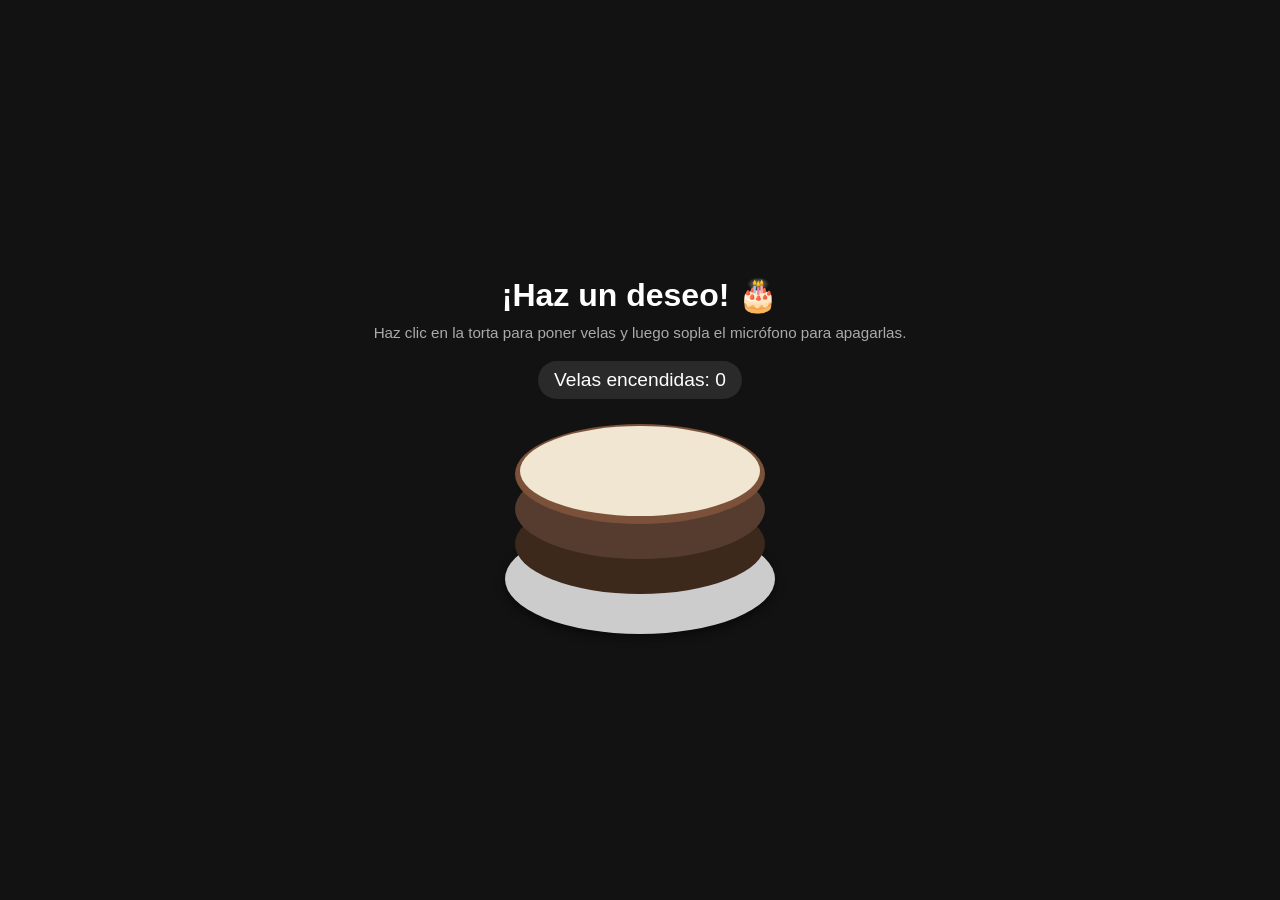
<file: index.html>
<!DOCTYPE html>
<html lang="es">
<head>
    <meta charset="UTF-8">
    <meta name="viewport" content="width=device-width, initial-scale=1.0">
    <title>¡Haz un deseo!</title>
    <style>
        * {
            margin: 0;
            padding: 0;
            box-sizing: border-box;
        }

        body {
            background-color: #121212;
            color: #ffffff;
            font-family: 'Segoe UI', Tahoma, Geneva, Verdana, sans-serif;
            display: flex;
            flex-direction: column;
            align-items: center;
            justify-content: center;
            min-height: 100vh;
            overflow: hidden;
        }

        h1 {
            margin-bottom: 10px;
            font-size: 2rem;
            text-align: center;
        }

        p.instructions {
            margin-bottom: 20px;
            color: #aaa;
            font-size: 0.95rem;
            text-align: center;
        }

        .candle-count-display {
            margin-bottom: 25px;
            font-size: 1.2rem;
            background: rgba(255, 255, 255, 0.1);
            padding: 8px 16px;
            border-radius: 20px;
        }

        /* PASTEL */
        .cake {
            position: relative;
            width: 250px;
            height: 200px;
            cursor: pointer;
        }

        .plate {
            width: 270px;
            height: 110px;
            position: absolute;
            bottom: -10px;
            left: -10px;
            background-color: #ccc;
            border-radius: 50%;
            box-shadow: 0 4px 10px rgba(0, 0, 0, 0.5);
        }

        .layer {
            position: absolute;
            display: block;
            width: 250px;
            height: 100px;
            border-radius: 50%;
            background-color: #553c2e;
        }

        .layer-top { top: 0px; background-color: #7b5239; }
        .layer-middle { top: 35px; background-color: #553c2e; }
        .layer-bottom { top: 70px; background-color: #3d281c; }

        .icing {
            top: 2px;
            left: 5px;
            background-color: #f0e6d2;
            width: 240px;
            height: 90px;
            border-radius: 50%;
            position: absolute;
        }

        /* VELAS */
        .candle {
            background-color: #7b2cbf;
            width: 12px;
            height: 45px;
            border-radius: 6px/3px;
            position: absolute;
            margin-left: -6px;
            margin-top: -35px;
            z-index: 10;
        }

        .candle::before {
            content: "";
            position: absolute;
            top: -8px;
            left: 4px;
            width: 4px;
            height: 8px;
            background-color: #333;
        }

        .flame {
            position: absolute;
            background-color: orange;
            width: 12px;
            height: 22px;
            border-radius: 10px 10px 10px 10px / 20px 20px 10px 10px;
            top: -28px;
            left: 0px;
            box-shadow: 0 0 10px rgba(255, 165, 0, 0.8), 0 0 20px rgba(255, 165, 0, 0.6);
            animation: flicker 0.2s infinite alternate;
        }

        .candle.out .flame {
            display: none;
        }

        @keyframes flicker {
            0% { transform: scale(1); }
            100% { transform: scale(0.9) rotate(-2deg); }
        }
    </style>
</head>
<body>

    <h1>¡Haz un deseo! 🎂</h1>
    <p class="instructions">Haz clic en la torta para poner velas y luego sopla el micrófono para apagarlas.</p>

    <div class="candle-count-display">
        Velas encendidas: <span id="candleCount">0</span>
    </div>

    <div class="cake">
        <div class="plate"></div>
        <div class="layer layer-bottom"></div>
        <div class="layer layer-middle"></div>
        <div class="layer layer-top"></div>
        <div class="icing"></div>
    </div>

    <script>
        document.addEventListener("DOMContentLoaded", function () {
            const cake = document.querySelector(".cake");
            const candleCountDisplay = document.getElementById("candleCount");
            let candles = [];
            let audioContext;
            let analyser;
            let microphone;
            let finalizado = false;

            function updateCandleCount() {
                const activeCandles = candles.filter(
                    (candle) => !candle.classList.contains("out")
                ).length;
                candleCountDisplay.textContent = activeCandles;

             
                if (candles.length > 0 && activeCandles === 0 && !finalizado) {
                    finalizado = true;
                    setTimeout(() => {
                        window.location.href = "paisaje.html";
                    }, 1000); 
                }
            }

            function addCandle(left, top) {
                if (finalizado) return;

                const candle = document.createElement("div");
                candle.className = "candle";
                candle.style.left = left + "px";
                candle.style.top = top + "px";

                const flame = document.createElement("div");
                flame.className = "flame";
                candle.appendChild(flame);

                cake.appendChild(candle);
                candles.push(candle);
                updateCandleCount();
            }

            cake.addEventListener("click", function (event) {
                const rect = cake.getBoundingClientRect();
                const left = event.clientX - rect.left;
                const top = event.clientY - rect.top;
                addCandle(left, top);
            });

            function isBlowing() {
                if (!analyser) return false;
                const bufferLength = analyser.frequencyBinCount;
                const dataArray = new Uint8Array(bufferLength);
                analyser.getByteFrequencyData(dataArray);

                let sum = 0;
                for (let i = 0; i < bufferLength; i++) {
                    sum += dataArray[i];
                }
                let average = sum / bufferLength;

                return average > 40;
            }

            function blowOutCandles() {
                let blownOut = 0;

                if (isBlowing()) {
                    candles.forEach((candle) => {
                        if (!candle.classList.contains("out") && Math.random() > 0.3) {
                            candle.classList.add("out");
                            blownOut++;
                        }
                    });
                }

                if (blownOut > 0) {
                    updateCandleCount();
                }
            }

            // hablar micro pe
            if (navigator.mediaDevices && navigator.mediaDevices.getUserMedia) {
                navigator.mediaDevices
                    .getUserMedia({ audio: true })
                    .then(function (stream) {
                        audioContext = new (window.AudioContext || window.webkitAudioContext)();
                        analyser = audioContext.createAnalyser();
                        microphone = audioContext.createMediaStreamSource(stream);
                        microphone.connect(analyser);
                        analyser.fftSize = 256;
                        setInterval(blowOutCandles, 200);
                    })
                    .catch(function (err) {
                        console.log("Acceso al micrófono no concedido: " + err);
                    });
            }
        });
    </script>
</body>
</html>
</file>
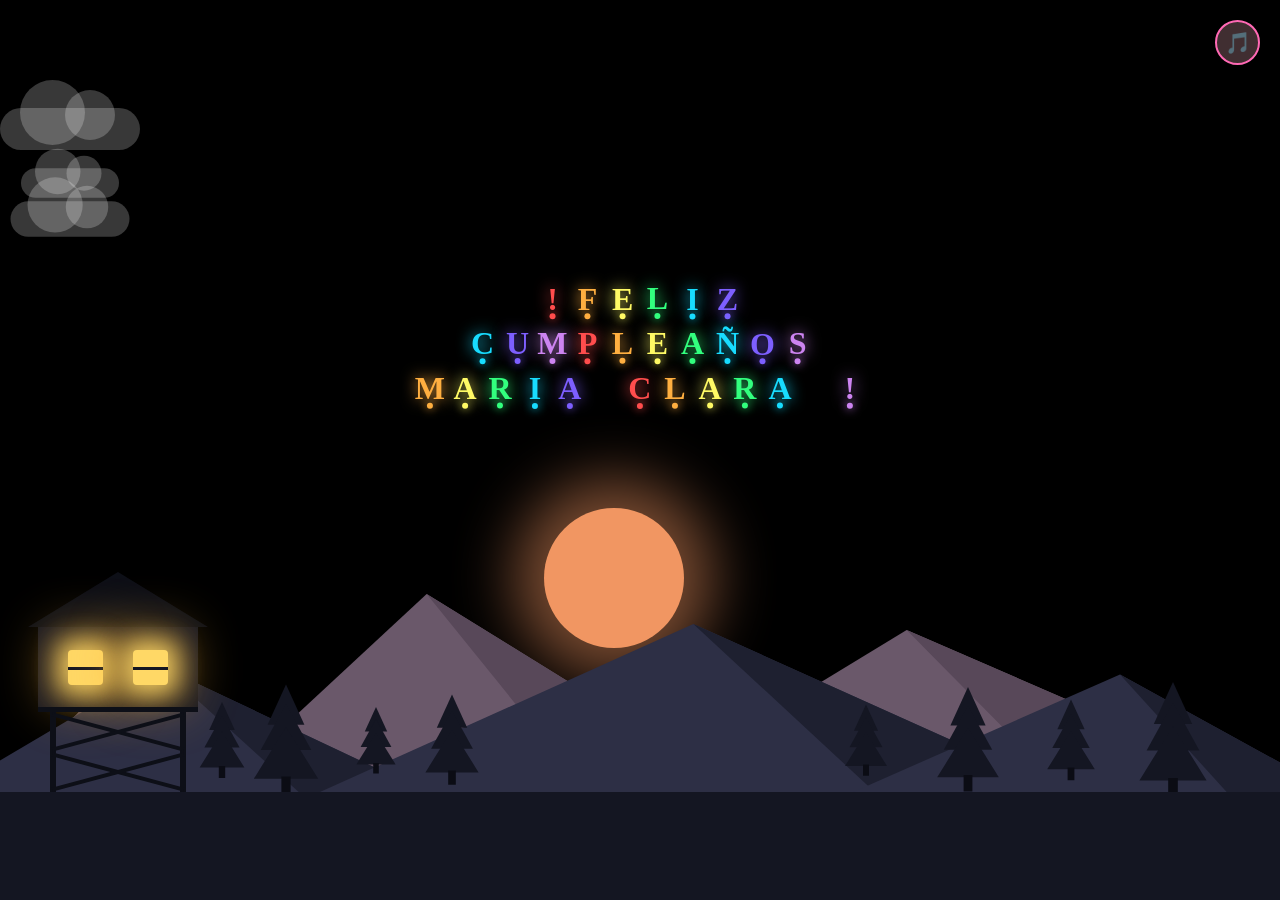
<file: paisaje.html>
<!DOCTYPE html>
<html lang="es">
<head>
    <meta charset="UTF-8">
    <meta name="viewport" content="width=device-width, initial-scale=1.0">
    <title>Atardecer con Mirador y Feliz Cumpleaños</title>
    <link rel="stylesheet" href="estilos.css">
</head>
<body>

    <!-- Canvas para las letras animadas de neón -->
    <canvas id="c"></canvas>

    <div class="paisaje">
        <!-- CIELO -->
        <div class="cielo"></div>

        <!-- SOL Y LUNA -->
        <div class="sol"></div>
        <div class="luna"></div>

        <!-- ESTRELLAS Y ESTRELLAS FUGACES -->
        <div class="estrellas-fijas"></div>
        <div class="night">
            <div class="shooting_star"></div>
            <div class="shooting_star"></div>
            <div class="shooting_star"></div>
            <div class="shooting_star"></div>
            <div class="shooting_star"></div>
            <div class="shooting_star"></div>
            <div class="shooting_star"></div>
            <div class="shooting_star"></div>
            <div class="shooting_star"></div>
            <div class="shooting_star"></div>
        </div>

        <!-- NUBES -->
        <div class="nube nube1">
            <div class="circulo c1"></div>
            <div class="circulo c2"></div>
        </div>
        <div class="nube nube2">
            <div class="circulo c1"></div>
            <div class="circulo c2"></div>
        </div>
        <div class="nube nube3">
            <div class="circulo c1"></div>
            <div class="circulo c2"></div>
        </div>

        <!-- MONTAÑAS -->
        <svg class="montanas-traseras" viewBox="0 0 1200 400" preserveAspectRatio="none">
            <polygon points="0,400 100,280 250,400" fill="#6a586a" />
            <polygon points="100,280 250,400 0,400" fill="#584859" />
            <polygon points="200,400 400,180 700,400" fill="#6a586a" />
            <polygon points="400,180 700,400 550,400" fill="#584859" />
            <polygon points="600,400 850,220 1200,400" fill="#6a586a" />
            <polygon points="850,220 1200,400 1000,400" fill="#584859" />
        </svg>

        <svg class="montanas-frontales" viewBox="0 0 1200 300" preserveAspectRatio="none">
            <polygon points="-50,300 150,150 400,300" fill="#2d2f45" />
            <polygon points="150,150 400,300 280,300" fill="#1e2030" />
            <polygon points="300,300 650,100 1000,300" fill="#2d2f45" />
            <polygon points="650,100 1000,300 820,300" fill="#1e2030" />
            <polygon points="800,300 1050,160 1250,300" fill="#2d2f45" />
            <polygon points="1050,160 1250,300 1150,300" fill="#1e2030" />
        </svg>

        <!-- MIRADOR GRANDE CON DOBLE CRUZ -->
        <div class="mirador">
            <div class="techo"></div>
            <div class="estructura">
                <div class="ventana v1"></div>
                <div class="ventana v2"></div>
            </div>
            <div class="base-cruz">
                <div class="barandilla"></div>
                <div class="viga-v izquierda"></div>
                <div class="viga-v derecha"></div>
                <div class="seccion-cruz cruz-superior">
                    <div class="cruz-diagonal c1"></div>
                    <div class="cruz-diagonal c2"></div>
                </div>
                <div class="seccion-cruz cruz-inferior">
                    <div class="cruz-diagonal c1"></div>
                    <div class="cruz-diagonal c2"></div>
                </div>
            </div>
        </div>

        <!-- BOSQUE DE PINOS (8 PINOS) -->
        <div class="pino-multicapa pino-pos-1"><div class="copa copa-top"></div><div class="copa copa-mid"></div><div class="copa copa-bot"></div><div class="tronco"></div></div>
        <div class="pino-multicapa pino-pos-2"><div class="copa copa-top"></div><div class="copa copa-mid"></div><div class="copa copa-bot"></div><div class="tronco"></div></div>
        <div class="pino-multicapa pino-pos-3"><div class="copa copa-top"></div><div class="copa copa-mid"></div><div class="copa copa-bot"></div><div class="tronco"></div></div>
        <div class="pino-multicapa pino-pos-4"><div class="copa copa-top"></div><div class="copa copa-mid"></div><div class="copa copa-bot"></div><div class="tronco"></div></div>
        <div class="pino-multicapa pino-pos-5"><div class="copa copa-top"></div><div class="copa copa-mid"></div><div class="copa copa-bot"></div><div class="tronco"></div></div>
        <div class="pino-multicapa pino-pos-6"><div class="copa copa-top"></div><div class="copa copa-mid"></div><div class="copa copa-bot"></div><div class="tronco"></div></div>
        <div class="pino-multicapa pino-pos-7"><div class="copa copa-top"></div><div class="copa copa-mid"></div><div class="copa copa-bot"></div><div class="tronco"></div></div>
        <div class="pino-multicapa pino-pos-8"><div class="copa copa-top"></div><div class="copa copa-mid"></div><div class="copa copa-bot"></div><div class="tronco"></div></div>

        <!-- SUELO BASE -->
        <div class="suelo"></div>
    </div>

    <!-- SCRIPT DE ANIMACIÓN DE TEXTO -->
    <script src="script.js"></script>
    <!-- CARTA INTERACTIVA -->
        <div id="carta-contenedor" class="carta-oculta">
            <div class="sobre-carta" onclick="abrirCarta()">
                <div class="corazon-sello">✨</div>
                <p>Haz clic para leer</p>
            </div>
        </div>

        <!-- MODAL CON EL MENSAJE DE LA CARTA -->
        <div id="modal-carta" class="modal-carta">
            <div class="contenido-carta">
                <span class="cerrar-carta" onclick="cerrarCarta()">&times;</span>
                <h2>✨ ¡Un mensaje especial! ✨</h2>
                <div class="cuerpo-mensaje">
                    <p>¡Feliz Cumpleaños Maria :D!</p>
                    <p>Que hoy haya sido un hermoso dia para ti y que lo hayas disfrutado con tus amigos y familiares, si fuiste al cine , no? jsjs espero que si y si no... :,c bueno te deseo lo mejor
                        y espero que la musica te guste si lo sientes triste perdon por eso, talves lo cambie por otro si lo deseas claro jaja, bueno que mas puedo decirte mientras hago el codigo o me olvido que decir pa luego escribir aqui 
                        pero espero que te hayan dado un pastel y te hayan echo morder a golpe gg, animos que lo lograras vencer este semestre yo creo en ti y saldras como una profesional, aunque la carrera no te haya dado la ilusion que esperabas
                        estas aun intentando seguirle la corriente pero debe ser dificil pero hazlo tu podras, podras levantarte si tropiezas con ayuda de amigos o familiares, no hagas caso a malos comentarios o que no lo lograras, tu siempre pudiste y vi eso en ti
                        que pudiste aun asi sola o acompañada intentaste seguir y eso es lo que hace una persona valiosa y fuerte, se que podras lograr y cumplir lo que quieres o quieras hacer, te apoyo y te apoyare siempre, cuidate mucho , aveces la vida puede irse al dia siguiente
                        o simplemente saber que seguimos aqui y talvez duela saber que tenemos que soportar cosas que no huvieramos deseado en aquel entonces o simplemente aparecio , pero eso no quiere decir que estemos solos o que todo se acabo, por eso hay mucha gente y habras visto Que
                        sin importar cuantas veces los lastimen o caigan o los traten mal , aun siguen aqui y esas personas como tú son fuertes y valiosos porque enseñan a otros a tener esa confianza , esa esperanza de aun poder lograr ,y lo digo porque tú me hiciste ver eso y aun intentarlo
                        por eso siempre y siempre que se pueda te doy las gracias Maria, feliz cumpleaños Maria :D 
                    </p>
                    <p class="firma">Con mucho cariño Denilson✨</p>
                </div>
            </div>
        </div>
        <!-- REPRODUCTOR DE AUDIO Y BOTÓN DE CONTROL -->
        <audio id="musica-fondo" loop>
            <source src="felicumple_D.m4a" type="audio/mpeg">
            Tu navegador no soporta el elemento de audio.
        </audio>

        <button id="btn-musica" class="btn-audio" onclick="toggleMusica()">
            <span id="icono-musica">🎵</span>
        </button>
</body>
</html>
</file>
<file: estilos.css>
/* =====================================
   RESET & BASE
===================================== */
* {
    margin: 0;
    padding: 0;
    box-sizing: border-box;
}

body {
    overflow: hidden;
    background: #000;
}

.paisaje {
    position: relative;
    width: 100vw;
    height: 100vh;
    overflow: hidden;
}

/* =====================================
   CIELO ATARDECER <-> NOCHE (Ciclo 20s)
===================================== */
.cielo {
    position: absolute;
    width: 100%;
    height: 100%;
    animation: cambiarCielo 20s ease-in-out infinite alternate;
}

@keyframes cambiarCielo {
    0%, 25% {
        background: linear-gradient(
            to bottom,
            #2b335c 0%,
            #434169 35%,
            #875560 60%,
            #cb6951 80%,
            #f19662 100%
        );
    }
    75%, 100% {
        background: linear-gradient(
            to bottom,
            #02040a 0%,
            #080e21 40%,
            #111833 70%,
            #1a213d 100%
        );
    }
}

/* =====================================
   SOL Y LUNA
===================================== */
.sol {
    position: absolute;
    width: 140px;
    height: 140px;
    left: 48%;
    bottom: 28%;
    transform: translateX(-50%);
    border-radius: 50%;
    background: #f19662;
    box-shadow: 0 0 60px 30px rgba(241, 150, 98, 0.5);
    animation: moverSol 20s ease-in-out infinite alternate;
}

@keyframes moverSol {
    0%, 20% { bottom: 28%; opacity: 0.9; }
    50%, 100% { bottom: -20%; opacity: 0; }
}

.luna {
    position: absolute;
    width: 80px;
    height: 80px;
    left: 78%;
    bottom: -15%;
    border-radius: 50%;
    background: radial-gradient(circle at 35% 35%, #ffffff, #cce0ff);
    box-shadow: 0 0 30px rgba(255, 255, 255, 0.8);
    opacity: 0;
    animation: moverLuna 20s ease-in-out infinite alternate;
}

@keyframes moverLuna {
    0%, 45% { bottom: -15%; opacity: 0; }
    75%, 100% { bottom: 65%; opacity: 1; }
}

/* =====================================
   ESTRELLAS FIJAS
===================================== */
.estrellas-fijas {
    position: absolute;
    width: 100%;
    height: 65%;
    background-image: 
        radial-gradient(2px 2px at 20px 30px, #fff, rgba(0,0,0,0)),
        radial-gradient(2px 2px at 150px 80px, #fff, rgba(0,0,0,0)),
        radial-gradient(2px 2px at 300px 150px, #fff, rgba(0,0,0,0)),
        radial-gradient(1.5px 1.5px at 450px 50px, #fff, rgba(0,0,0,0)),
        radial-gradient(2px 2px at 600px 120px, #fff, rgba(0,0,0,0)),
        radial-gradient(1.5px 1.5px at 750px 180px, #fff, rgba(0,0,0,0)),
        radial-gradient(2px 2px at 900px 60px, #fff, rgba(0,0,0,0)),
        radial-gradient(2px 2px at 1100px 140px, #fff, rgba(0,0,0,0));
    background-repeat: repeat;
    background-size: 1200px 300px;
    opacity: 0;
    z-index: 1;
    animation: visibilidadNoche 20s ease-in-out infinite alternate;
}

/* =====================================
   ESTRELLAS FUGACES
===================================== */
.night {
    position: absolute;
    width: 100%;
    height: 100%;
    transform: rotate(45deg);
    z-index: 2;
    opacity: 0;
    animation: visibilidadNoche 20s ease-in-out infinite alternate;
}

@keyframes visibilidadNoche {
    0%, 50% { opacity: 0; }
    75%, 100% { opacity: 1; }
}

.shooting_star {
    position: absolute;
    left: 50%;
    top: 50%;
    height: 2px;
    background: linear-gradient(-45deg, rgba(95, 145, 255, 1), rgba(0, 0, 255, 0));
    border-radius: 999px;
    filter: drop-shadow(0 0 6px rgba(105, 155, 255, 1));
    animation: tail 3000ms ease-in-out infinite, shooting 3000ms ease-in-out infinite;
}

.shooting_star::before, .shooting_star::after {
    content: '';
    position: absolute;
    top: calc(50% - 1px);
    right: 0;
    height: 2px;
    background: linear-gradient(-45deg, rgba(0, 0, 255, 0), rgba(95, 145, 255, 1), rgba(0, 0, 255, 0));
    transform: translateX(50%) rotate(45deg);
    border-radius: 100%;
    animation: shining 3000ms ease-in-out infinite;
}

.shooting_star::after {
    transform: translateX(50%) rotate(-45deg);
}

.shooting_star:nth-child(1) { top: calc(20% - 100px); left: calc(30% - 200px); animation-delay: 500ms; }
.shooting_star:nth-child(2) { top: calc(30% - 50px); left: calc(40% - 150px); animation-delay: 1200ms; }
.shooting_star:nth-child(3) { top: calc(15% - 0px); left: calc(50% - 80px); animation-delay: 2400ms; }
.shooting_star:nth-child(4) { top: calc(25% - 120px); left: calc(60% - 50px); animation-delay: 1800ms; }
.shooting_star:nth-child(5) { top: calc(35% - 80px); left: calc(70% + 50px); animation-delay: 2900ms; }
.shooting_star:nth-child(6) { top: calc(10% - 30px); left: calc(20% + 100px); animation-delay: 3500ms; }
.shooting_star:nth-child(7) { top: calc(40% - 60px); left: calc(35% - 100px); animation-delay: 4200ms; }
.shooting_star:nth-child(8) { top: calc(18% - 90px); left: calc(65% - 200px); animation-delay: 1000ms; }
.shooting_star:nth-child(9) { top: calc(28% - 40px); left: calc(15% + 80px); animation-delay: 2100ms; }
.shooting_star:nth-child(10) { top: calc(22% - 110px); left: calc(80% - 120px); animation-delay: 3800ms; }

@keyframes tail { 0% { width: 0; } 30% { width: 100px; } 100% { width: 0; } }
@keyframes shining { 0% { width: 0; } 50% { width: 30px; } 100% { width: 0; } }
@keyframes shooting { 0% { transform: translateX(0); } 100% { transform: translateX(300px); } }

/* =====================================
   NUBES SUAVES
===================================== */
.nube {
    position: absolute;
    width: 140px;
    height: 42px;
    background: rgba(255, 255, 255, 0.22);
    border-radius: 30px;
    z-index: 3;
}

.circulo { position: absolute; background: rgba(255, 255, 255, 0.22); border-radius: 50%; }
.c1 { width: 65px; height: 65px; top: -28px; left: 20px; }
.c2 { width: 50px; height: 50px; top: -18px; left: 65px; }

.nube1 { top: 12%; animation: moverNube1 90s linear infinite; }
.nube2 { top: 22%; transform: scale(0.85); animation: moverNube2 110s linear infinite; }
.nube3 { top: 18%; transform: scale(0.7); animation: moverNube1 130s linear infinite; animation-delay: -30s; }

@keyframes moverNube1 { 0% { left: -200px; } 100% { left: 100vw; } }
@keyframes moverNube2 { 0% { left: 100vw; } 100% { left: -200px; } }

/* =====================================
   MONTAÑAS SVG
===================================== */
.montanas-traseras { position: absolute; bottom: 12%; left: 0; width: 100%; height: 40%; z-index: 3; }
.montanas-frontales { position: absolute; bottom: 12%; left: 0; width: 100%; height: 28%; z-index: 4; }

/* =====================================
   MIRADOR MÁS GRANDE CON DOBLE CRUZ
===================================== */
.mirador {
    position: absolute;
    bottom: 12%;
    left: 3%;
    width: 160px; 
    height: 220px;
    z-index: 5;
}

.techo {
    width: 0;
    height: 0;
    border-left: 90px solid transparent;
    border-right: 90px solid transparent;
    border-bottom: 55px solid #0d0f17;
    position: relative;
    left: -10px;
}

.estructura {
    width: 160px;
    height: 80px;
    background: #141622;
    display: flex;
    justify-content: space-evenly;
    align-items: center;
    padding: 10px 0;
}

.ventana {
    width: 35px;
    height: 35px;
    background: #ffd866;
    border-radius: 4px;
    box-shadow: 0 0 25px 10px rgba(255, 216, 102, 0.85), 0 0 50px 20px rgba(255, 180, 50, 0.45);
    position: relative;
}

.ventana::after {
    content: '';
    position: absolute;
    top: 50%;
    left: 0;
    width: 100%;
    height: 3px;
    background: #141622;
}

/* Base elevada con doble soporte en cruz */
.base-cruz {
    position: relative;
    width: 100%;
    height: 85px; 
    background: transparent;
}

.barandilla {
    position: absolute;
    top: 0;
    left: 0;
    width: 100%;
    height: 5px;
    background: #0d0f17;
}

.viga-v {
    position: absolute;
    width: 6px;
    height: 100%;
    background: #0d0f17;
}

.viga-v.izquierda { left: 12px; }
.viga-v.derecha { right: 12px; }

/* Posicionamiento de los dos bloques de cruces */
.seccion-cruz {
    position: absolute;
    width: 100%;
    height: 40px;
}

.cruz-superior {
    top: 5px;
}

.cruz-inferior {
    top: 45px;
}

.cruz-diagonal {
    position: absolute;
    top: 18px;
    left: 12px;
    width: 136px;
    height: 4px;
    background: #0d0f17;
}

.cruz-diagonal.c1 { transform: rotate(15deg); }
.cruz-diagonal.c2 { transform: rotate(-15deg); }

/* =====================================
   PINOS MULTICAPA (8 Posiciones)
===================================== */
.pino-multicapa {
    position: absolute;
    bottom: 12%;
    width: 60px;
    height: 100px;
    z-index: 5;
    display: flex;
    flex-direction: column;
    align-items: center;
}

.copa {
    width: 0;
    height: 0;
    border-left: solid transparent;
    border-right: solid transparent;
    border-bottom: solid #141622;
}

.copa-top {
    border-left-width: 16px;
    border-right-width: 16px;
    border-bottom-width: 35px;
    margin-bottom: -18px;
}

.copa-mid {
    border-left-width: 22px;
    border-right-width: 22px;
    border-bottom-width: 40px;
    margin-bottom: -20px;
}

.copa-bot {
    border-left-width: 28px;
    border-right-width: 28px;
    border-bottom-width: 45px;
}

.tronco {
    width: 8px;
    height: 15px;
    background: #0b0c14;
    margin-top: -2px;
}

/* Distribución a lo largo del plano */
.pino-pos-1 { left: 15%; transform: scale(0.8); }
.pino-pos-2 { left: 20%; transform: scale(1.15); }
.pino-pos-3 { left: 27%; transform: scale(0.7); }
.pino-pos-4 { left: 33%; transform: scale(0.95); }
.pino-pos-5 { right: 30%; transform: scale(0.75); }
.pino-pos-6 { right: 22%; transform: scale(1.1); }
.pino-pos-7 { right: 14%; transform: scale(0.85); }
.pino-pos-8 { right: 6%; transform: scale(1.2); }

/* =====================================
   SUELO BASE
===================================== */
.suelo {
    position: absolute;
    bottom: 0;
    width: 100%;
    height: 12%;
    background: #141622;
    z-index: 6;
}
/* =====================================
   CAPA CANVAS DEL TEXTO
===================================== */
#c {
    position: absolute;
    top: 0;
    left: 0;
    width: 100vw;
    height: 100vh;
    z-index: 10; 
    pointer-events: none; 
}
/* ==========================================
   ESTILOS DE LA CARTA ROSADA
   ========================================== */

/* Contenedor del sobre flotante */
#carta-contenedor {
    position: absolute;
    bottom: 25%;
    right: 10%;
    z-index: 20;
    transition: opacity 1.5s ease-in-out, transform 1.5s ease-in-out;
}

/* Clases para controlar la visibilidad con la luna */
.carta-oculta {
    opacity: 0;
    pointer-events: none;
    transform: translateY(30px) scale(0.8);
}

.carta-visible {
    opacity: 1;
    pointer-events: auto;
    transform: translateY(0) scale(1);
    animation: flotarCarta 3s ease-in-out infinite alternate;
}

@keyframes flotarCarta {
    0% { transform: translateY(0px); }
    100% { transform: translateY(-12px); }
}

/* Diseño del Sobre Rosado */
.sobre-carta {
    background: linear-gradient(135deg, #ffb6c1, #ff8da1);
    border: 2px solid #ff69b4;
    width: 140px;
    height: 90px;
    border-radius: 12px;
    box-shadow: 0 8px 20px rgba(255, 105, 180, 0.4);
    display: flex;
    flex-direction: column;
    align-items: center;
    justify-content: center;
    cursor: pointer;
    transition: transform 0.3s ease, box-shadow 0.3s ease;
}

.sobre-carta:hover {
    transform: scale(1.1);
    box-shadow: 0 12px 25px rgba(255, 105, 180, 0.6);
}

.corazon-sello {
    font-size: 2rem;
    color: #d63384;
    text-shadow: 0 0 5px rgba(255, 255, 255, 0.8);
    margin-bottom: 2px;
}

.sobre-carta p {
    color: #5c0632;
    font-size: 0.8rem;
    font-weight: bold;
    font-family: sans-serif;
}

/* MODAL DE LA CARTA ABIERTA */
.modal-carta {
    display: none;
    position: fixed;
    top: 0;
    left: 0;
    width: 100vw;
    height: 100vh;
    background: rgba(0, 0, 0, 0.6);
    backdrop-filter: blur(4px);
    z-index: 100;
    justify-content: center;
    align-items: center;
}

.contenido-carta {
    background: linear-gradient(145deg, #fff0f5, #ffe4e1);
    border: 3px solid #ffb6c1;
    border-radius: 20px;
    padding: 30px;
    width: 200%;
    max-width: 770px;
    box-shadow: 0 15px 35px rgba(255, 105, 180, 0.3);
    text-align: center;
    position: relative;
    color: #4a2e35;
    font-family: 'Segoe UI', Tahoma, Geneva, Verdana, sans-serif;
    animation: aparecerModal 0.4s cubic-bezier(0.175, 0.885, 0.32, 1.275);
}

@keyframes aparecerModal {
    from { transform: scale(0.5); opacity: 0; }
    to { transform: scale(1); opacity: 1; }
}

.cerrar-carta {
    position: absolute;
    top: 10px;
    right: 18px;
    font-size: 28px;
    color: #ff69b4;
    cursor: pointer;
    font-weight: bold;
}

.cerrar-carta:hover {
    color: #d63384;
}

.contenido-carta h2 {
    color: #d63384;
    margin-bottom: 15px;
    font-size: 1.5rem;
}

.cuerpo-mensaje p {
    font-size: 1.05rem;
    line-height: 1.6;
    margin-bottom: 12px;
    color: #5a3d46;
}

.cuerpo-mensaje .firma {
    font-weight: bold;
    color: #c71585;
    margin-top: 15px;
}
/* ==========================================
   BOTÓN DE CONTROL DE AUDIO
   ========================================== */
.btn-audio {
    position: fixed;
    top: 20px;
    right: 20px;
    z-index: 1000;
    background: rgba(255, 182, 193, 0.25);
    border: 2px solid #ff69b4;
    color: #ffffff;
    width: 45px;
    height: 45px;
    border-radius: 50%;
    cursor: pointer;
    font-size: 1.3rem;
    display: flex;
    align-items: center;
    justify-content: center;
    backdrop-filter: blur(5px);
    box-shadow: 0 4px 12px rgba(0, 0, 0, 0.3);
    transition: all 0.3s ease;
}

.btn-audio:hover {
    transform: scale(1.1);
    background: rgba(255, 105, 180, 0.5);
    box-shadow: 0 0 15px rgba(255, 105, 180, 0.6);
}

.btn-audio.reproduciendo {
    animation: pulsoAudio 2s infinite alternate;
}

@keyframes pulsoAudio {
    0% { box-shadow: 0 0 5px rgba(255, 105, 180, 0.4); }
    100% { box-shadow: 0 0 18px rgba(255, 105, 180, 0.9); }
}
</file>
